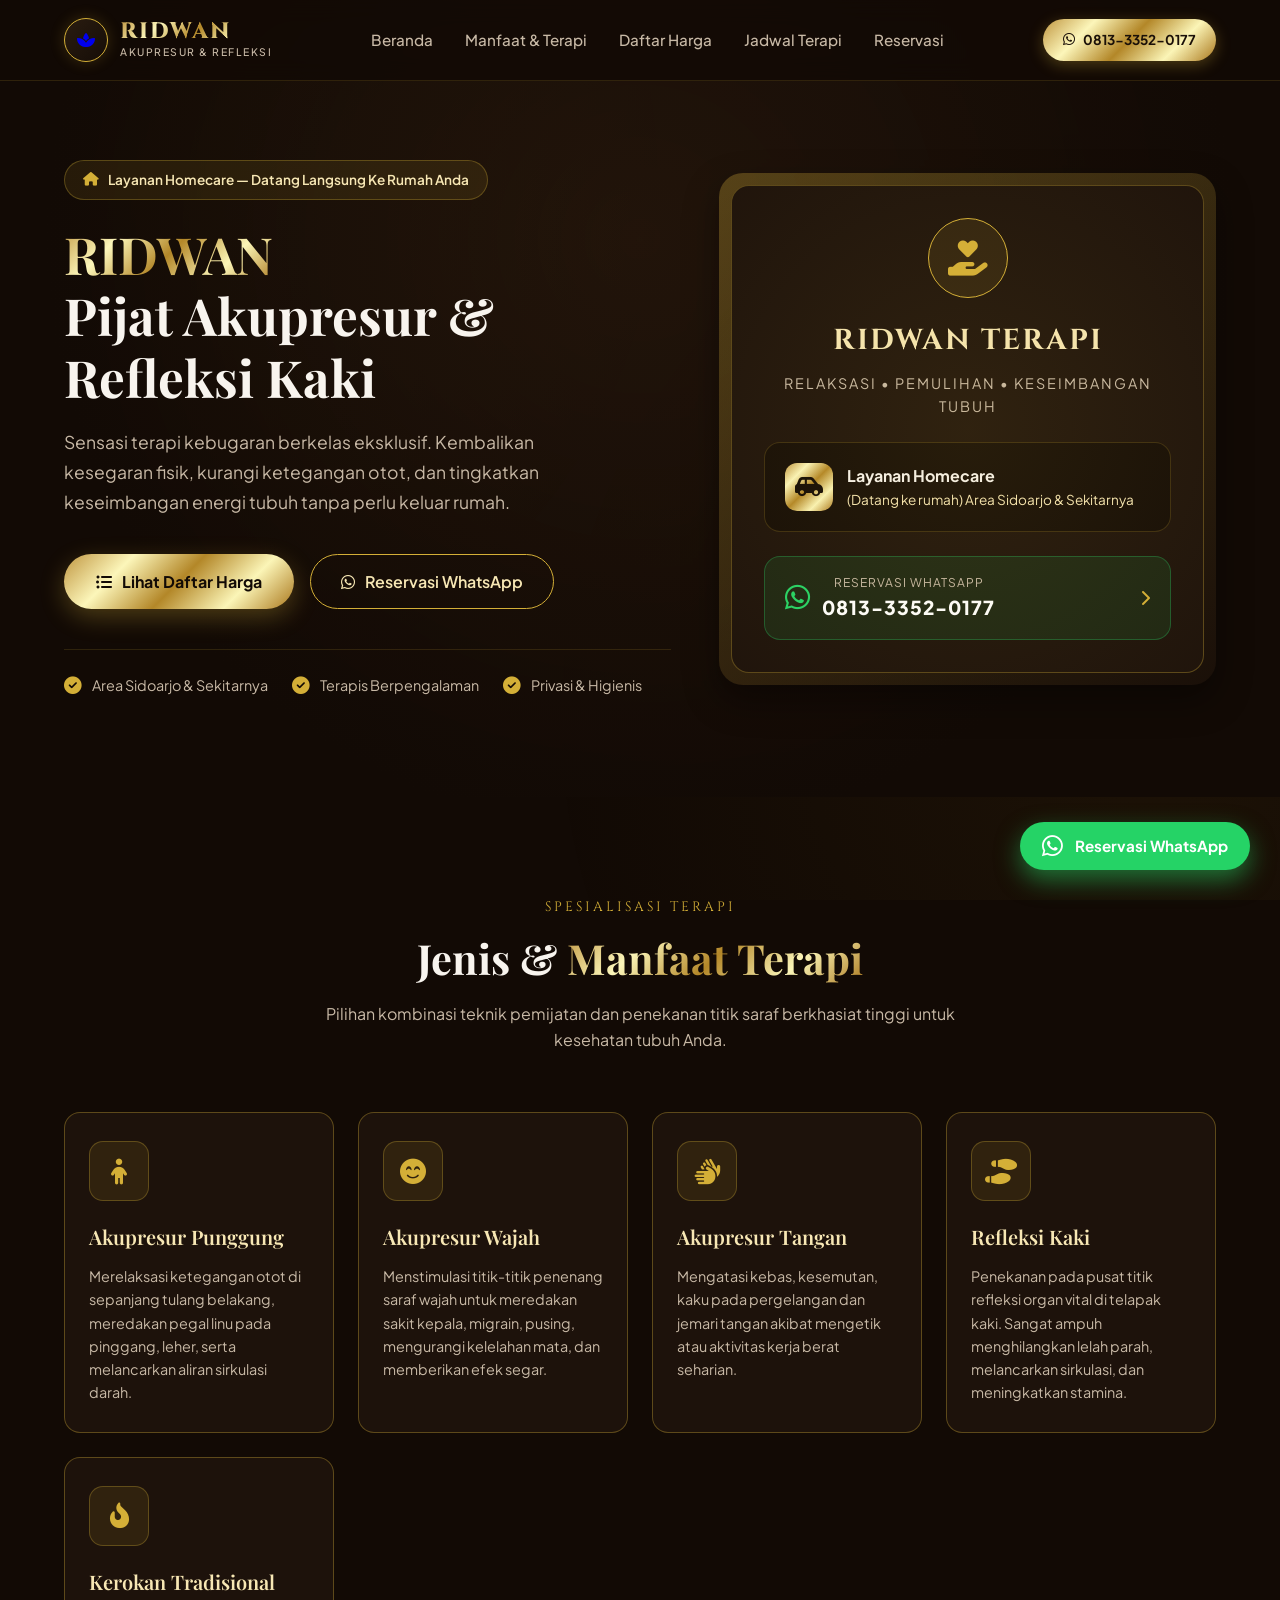
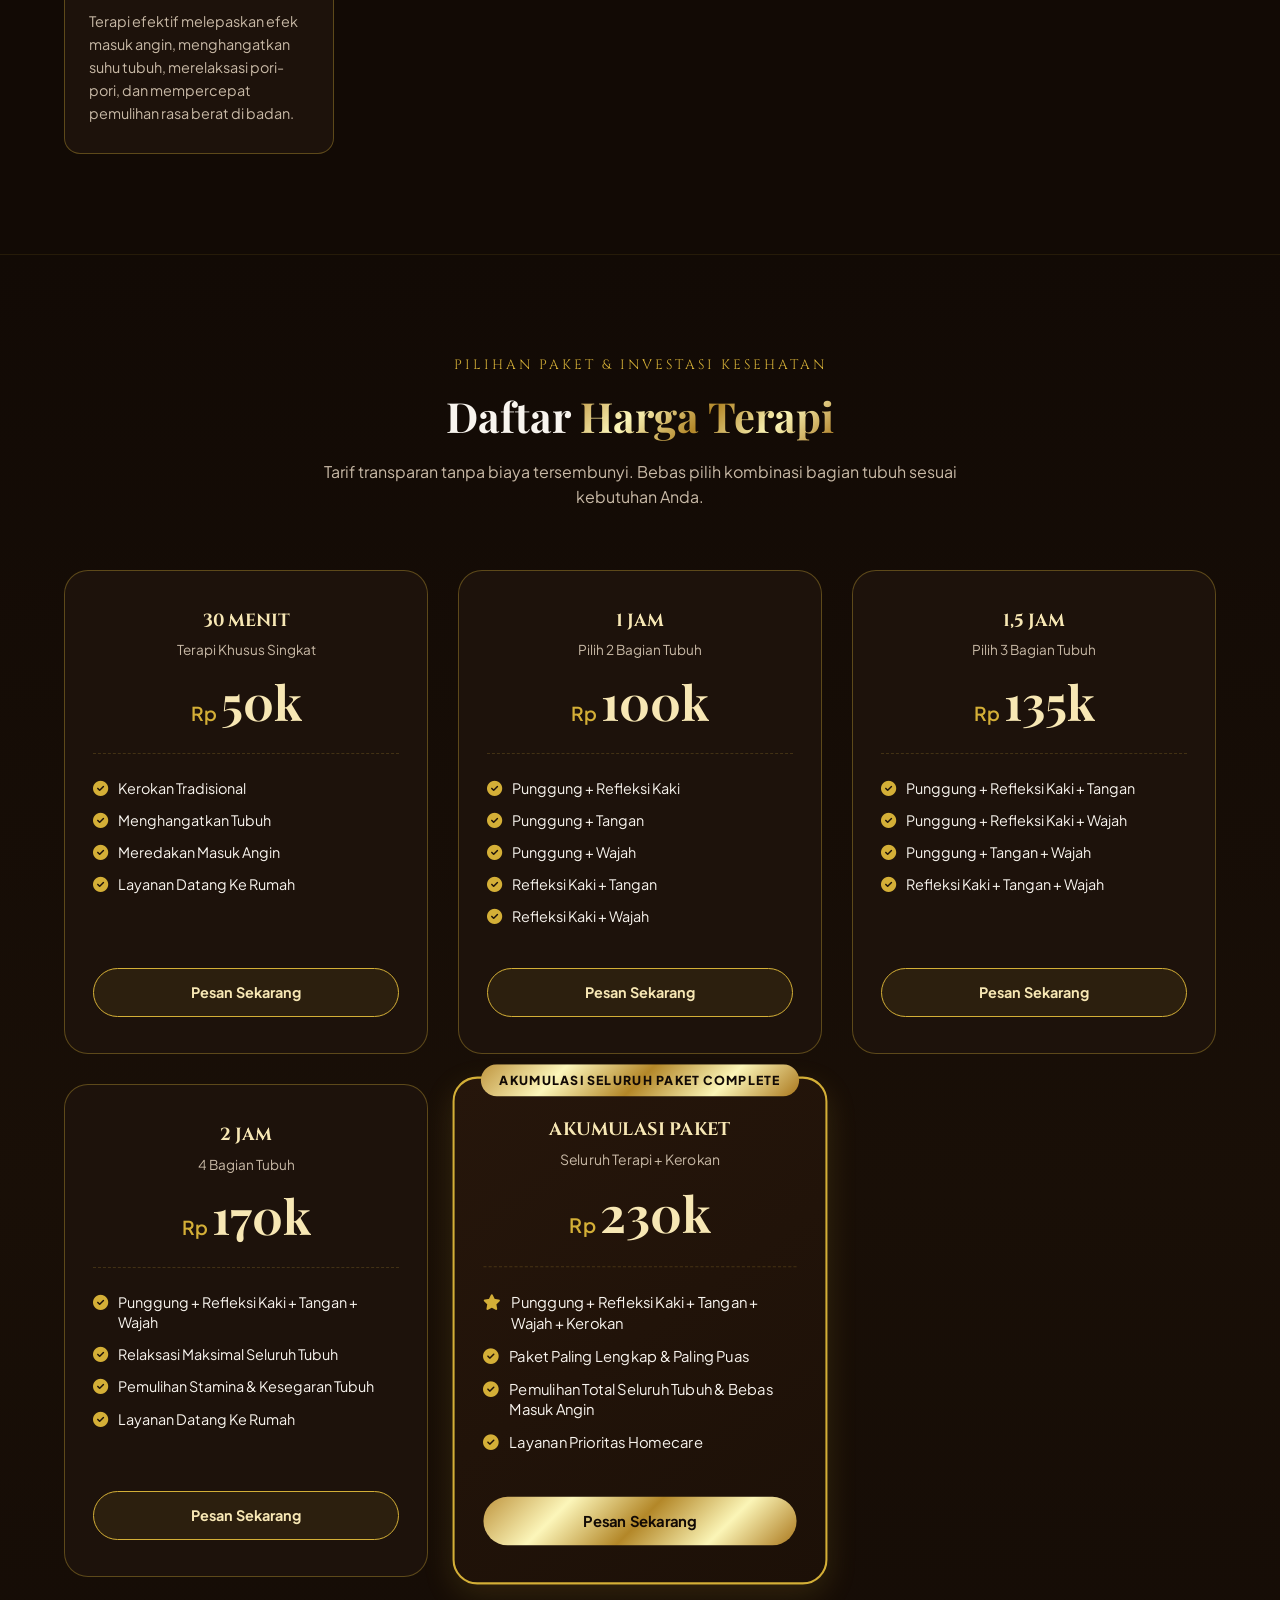
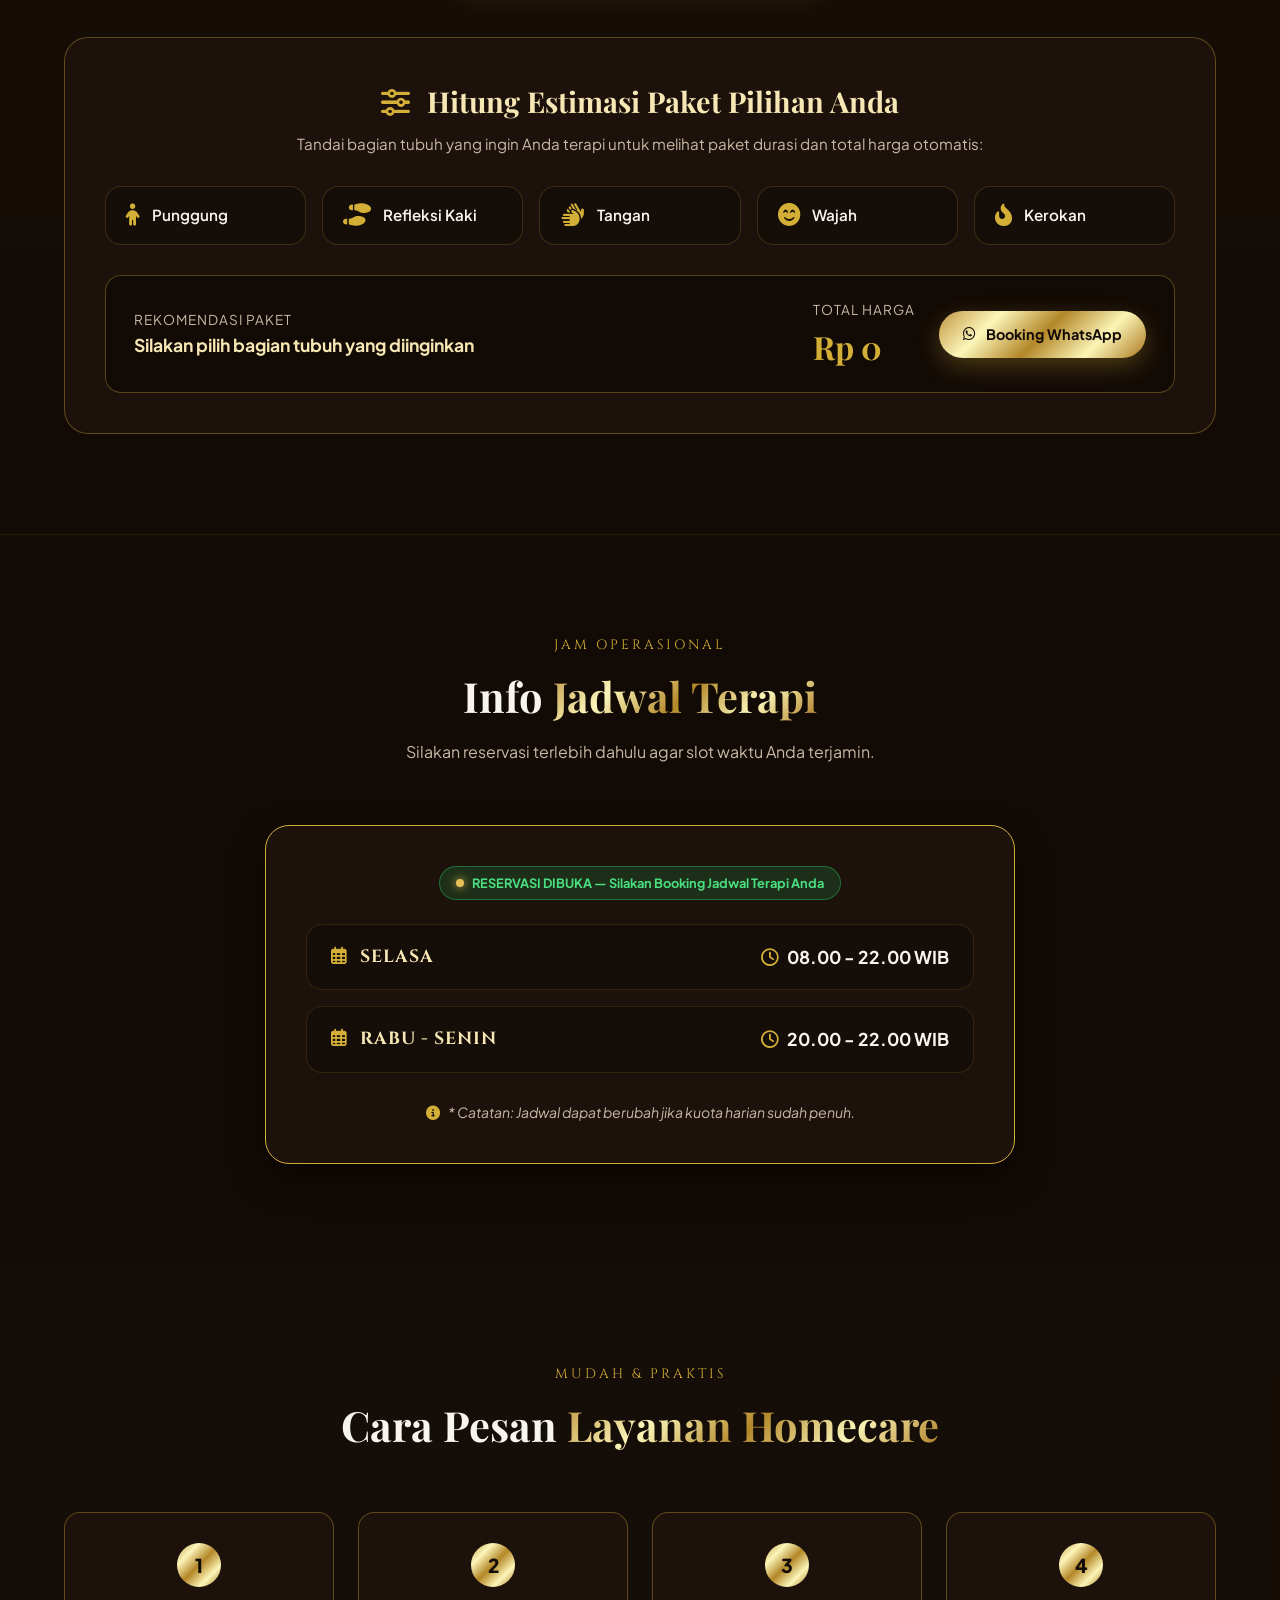
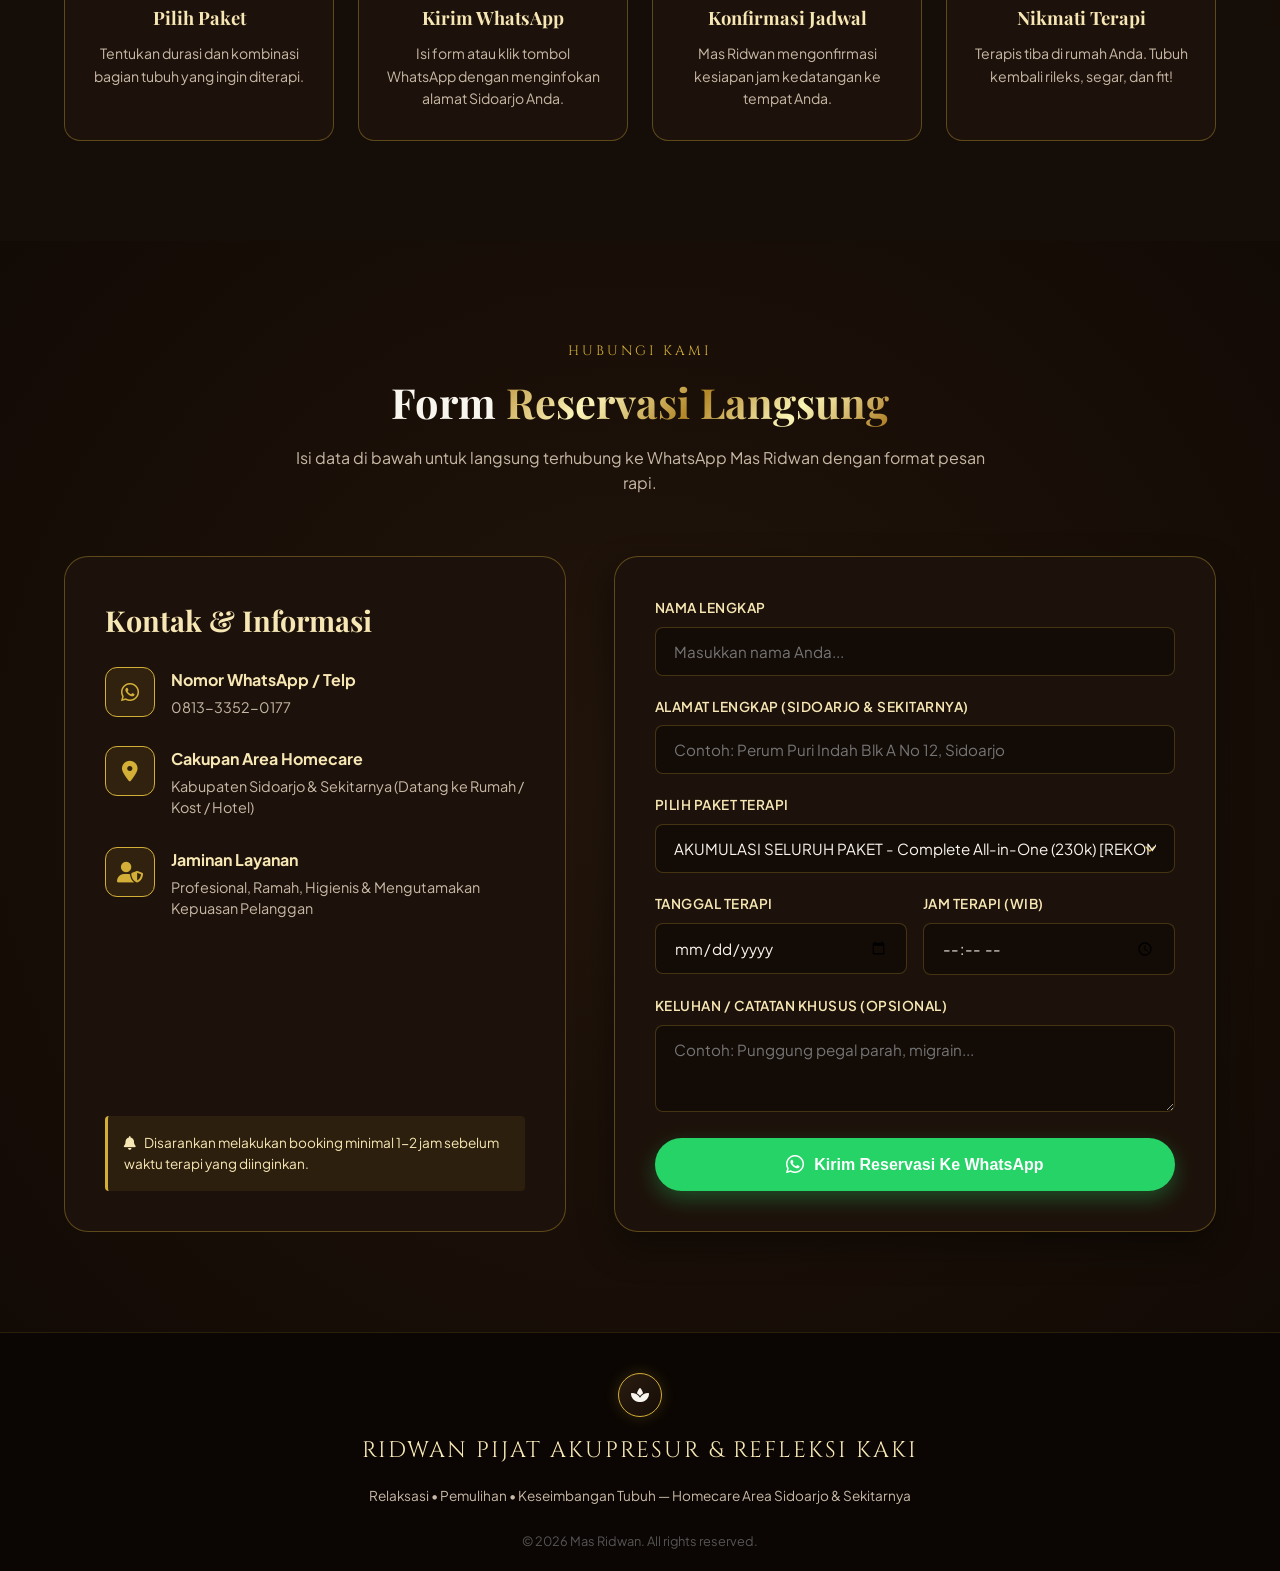
<file: index.html>
<!DOCTYPE html>
<html lang="id">
<head>
  <meta charset="UTF-8">
  <meta name="viewport" content="width=device-width, initial-scale=1.0">
  <title>RIDWAN - Pijat Akupresur & Refleksi Kaki Sidoarjo | Layanan Homecare Panggilan</title>
  <meta name="description" content="Jasa Pijat Akupresur & Refleksi Kaki profesional Mas Ridwan di Sidoarjo. Melayani Homecare panggilan ke rumah area Sidoarjo & Sekitarnya. Hubungi WA 0813-3352-0177.">
  <meta name="keywords" content="pijat akupresur sidoarjo, pijat panggilan sidoarjo, refleksi kaki sidoarjo, pijat homecare sidoarjo, pijat mas ridwan, jasa pijat sidoarjo, pijat panggilan ke rumah sidoarjo, tukang pijat sidoarjo">
  <meta name="author" content="Mas Ridwan">
  <meta name="robots" content="index, follow">
  <link rel="canonical" href="https://pijatterapi.vercel.app/">

  <!-- Open Graph / Meta Sosial Media -->
  <meta property="og:type" content="website">
  <meta property="og:url" content="https://pijatterapi.vercel.app/">
  <meta property="og:title" content="RIDWAN - Pijat Akupresur & Refleksi Kaki Sidoarjo">
  <meta property="og:description" content="Layanan Pijat Akupresur & Refleksi Kaki Homecare Panggilan Datang ke Rumah Area Sidoarjo. Reservasi WA: 0813-3352-0177">

  <!-- Schema.org JSON-LD untuk Mesin Pencari Google -->
  <script type="application/ld+json">
  {
    "@context": "https://schema.org",
    "@type": "HealthAndBeautyBusiness",
    "name": "RIDWAN - Pijat Akupresur & Refleksi Kaki",
    "image": "https://pijatterapi.vercel.app/",
    "telePhone": "+6281333520177",
    "url": "https://pijatterapi.vercel.app/",
    "priceRange": "Rp 50.000 - Rp 230.000",
    "address": {
      "@type": "PostalAddress",
      "addressLocality": "Sidoarjo",
      "addressRegion": "Jawa Timur",
      "addressCountry": "ID"
    },
    "geo": {
      "@type": "GeoCoordinates",
      "latitude": "-7.4468",
      "longitude": "112.7183"
    },
    "openingHoursSpecification": [
      {
        "@type": "OpeningHoursSpecification",
        "dayOfWeek": "Tuesday",
        "opens": "08:00",
        "closes": "22:00"
      },
      {
        "@type": "OpeningHoursSpecification",
        "dayOfWeek": ["Wednesday", "Thursday", "Friday", "Saturday", "Sunday", "Monday"],
        "opens": "20:00",
        "closes": "22:00"
      }
    ],
    "description": "Layanan Pijat Akupresur, Refleksi Kaki, dan Kerokan Tradisional Homecare panggilan datang ke rumah area Sidoarjo dan sekitarnya."
  }
  </script>

  <!-- Font Awesome Icons -->
  <link rel="stylesheet" href="https://cdnjs.cloudflare.com/ajax/libs/font-awesome/6.4.0/css/all.min.css">

  <!-- Custom Stylesheet -->
  <link rel="stylesheet" href="styles.css">
</head>
<body>

  <!-- Navigation Header -->
  <nav class="navbar">
    <div class="container nav-container">
      <a href="#home" class="brand-logo">
        <div class="brand-icon">
          <i class="fas fa-spa"></i>
        </div>
        <div class="brand-text-wrapper">
          <span class="brand-title">RIDWAN</span>
          <span class="brand-subtitle">Akupresur & Refleksi</span>
        </div>
      </a>

      <ul class="nav-links" id="navLinks">
        <li><a href="#home">Beranda</a></li>
        <li><a href="#manfaat">Manfaat & Terapi</a></li>
        <li><a href="#harga">Daftar Harga</a></li>
        <li><a href="#jadwal">Jadwal Terapi</a></li>
        <li><a href="#reservasi">Reservasi</a></li>
      </ul>

      <a href="https://wa.me/6281333520177?text=Halo%20Mas%20Ridwan,%20saya%20ingin%20reservasi%20layanan%20terapi%20homecare" target="_blank" class="btn-nav-wa">
        <i class="fab fa-whatsapp"></i>
        <span>0813-3352-0177</span>
      </a>

      <button class="mobile-menu-btn" id="mobileMenuBtn" aria-label="Toggle Navigation Menu">
        <i class="fas fa-bars"></i>
      </button>
    </div>
  </nav>

  <!-- Hero Section -->
  <section class="hero" id="home">
    <div class="container">
      <div class="hero-grid">
        <div class="hero-content">
          <div class="hero-badge">
            <i class="fas fa-home"></i>
            <span>Layanan Homecare — Datang Langsung Ke Rumah Anda</span>
          </div>

          <h1 class="hero-title">
            <span class="gold-text">RIDWAN</span><br>
            Pijat Akupresur & Refleksi Kaki
          </h1>

          <p class="hero-description">
            Sensasi terapi kebugaran berkelas eksklusif. Kembalikan kesegaran fisik, kurangi ketegangan otot, dan tingkatkan keseimbangan energi tubuh tanpa perlu keluar rumah.
          </p>

          <div class="hero-cta-group">
            <a href="#harga" class="btn-primary">
              <i class="fas fa-list-ul"></i>
              <span>Lihat Daftar Harga</span>
            </a>
            <a href="https://wa.me/6281333520177?text=Halo%20Mas%20Ridwan,%20saya%20ingin%20tanya%20jadwal%20dan%20reservasi%20terapi" target="_blank" class="btn-secondary">
              <i class="fab fa-whatsapp"></i>
              <span>Reservasi WhatsApp</span>
            </a>
          </div>

          <div class="hero-features">
            <div class="feature-mini">
              <i class="fas fa-check-circle"></i>
              <span>Area Sidoarjo & Sekitarnya</span>
            </div>
            <div class="feature-mini">
              <i class="fas fa-check-circle"></i>
              <span>Terapis Berpengalaman</span>
            </div>
            <div class="feature-mini">
              <i class="fas fa-check-circle"></i>
              <span>Privasi & Higienis</span>
            </div>
          </div>
        </div>

        <div class="hero-card-visual">
          <div class="hero-card-inner">
            <div class="hero-ornament">
              <i class="fas fa-hand-holding-heart"></i>
            </div>
            <h2 class="hero-card-title">RIDWAN TERAPI</h2>
            <p class="hero-card-sub">Relaksasi • Pemulihan • Keseimbangan Tubuh</p>

            <div class="hero-highlight-box">
              <div class="homecare-badge">
                <div class="homecare-icon">
                  <i class="fas fa-car-side"></i>
                </div>
                <div class="homecare-text">
                  <h4>Layanan Homecare</h4>
                  <p>(Datang ke rumah) Area Sidoarjo & Sekitarnya</p>
                </div>
              </div>
            </div>

            <a href="https://wa.me/6281333520177" target="_blank" class="wa-direct-card">
              <div class="wa-info">
                <i class="fab fa-whatsapp"></i>
                <div class="text-left">
                  <div class="wa-number-title">Reservasi WhatsApp</div>
                  <div class="wa-number">0813-3352-0177</div>
                </div>
              </div>
              <i class="fas fa-chevron-right" style="color: var(--gold-primary);"></i>
            </a>
          </div>
        </div>
      </div>
    </div>
  </section>

  <!-- Benefits & Therapy Types Section -->
  <section class="section" id="manfaat">
    <div class="container">
      <div class="section-title-wrapper">
        <span class="section-tag">Spesialisasi Terapi</span>
        <h2 class="section-title">Jenis & <span class="gold-text">Manfaat Terapi</span></h2>
        <p class="section-subtitle">Pilihan kombinasi teknik pemijatan dan penekanan titik saraf berkhasiat tinggi untuk kesehatan tubuh Anda.</p>
      </div>

      <div class="benefits-grid">
        <!-- Benefit 1 -->
        <div class="benefit-card">
          <div class="benefit-icon-box">
            <i class="fas fa-child"></i>
          </div>
          <h3 class="benefit-title">Akupresur Punggung</h3>
          <p class="benefit-desc">
            Merelaksasi ketegangan otot di sepanjang tulang belakang, meredakan pegal linu pada pinggang, leher, serta melancarkan aliran sirkulasi darah.
          </p>
        </div>

        <!-- Benefit 2 -->
        <div class="benefit-card">
          <div class="benefit-icon-box">
            <i class="fas fa-smile-beam"></i>
          </div>
          <h3 class="benefit-title">Akupresur Wajah</h3>
          <p class="benefit-desc">
            Menstimulasi titik-titik penenang saraf wajah untuk meredakan sakit kepala, migrain, pusing, mengurangi kelelahan mata, dan memberikan efek segar.
          </p>
        </div>

        <!-- Benefit 3 -->
        <div class="benefit-card">
          <div class="benefit-icon-box">
            <i class="fas fa-hands"></i>
          </div>
          <h3 class="benefit-title">Akupresur Tangan</h3>
          <p class="benefit-desc">
            Mengatasi kebas, kesemutan, kaku pada pergelangan dan jemari tangan akibat mengetik atau aktivitas kerja berat seharian.
          </p>
        </div>

        <!-- Benefit 4 -->
        <div class="benefit-card">
          <div class="benefit-icon-box">
            <i class="fas fa-shoe-prints"></i>
          </div>
          <h3 class="benefit-title">Refleksi Kaki</h3>
          <p class="benefit-desc">
            Penekanan pada pusat titik refleksi organ vital di telapak kaki. Sangat ampuh menghilangkan lelah parah, melancarkan sirkulasi, dan meningkatkan stamina.
          </p>
        </div>

        <!-- Benefit 5 -->
        <div class="benefit-card">
          <div class="benefit-icon-box">
            <i class="fas fa-fire-alt"></i>
          </div>
          <h3 class="benefit-title">Kerokan Tradisional</h3>
          <p class="benefit-desc">
            Terapi efektif melepaskan efek masuk angin, menghangatkan suhu tubuh, merelaksasi pori-pori, dan mempercepat pemulihan rasa berat di badan.
          </p>
        </div>
      </div>
    </div>
  </section>

  <!-- Pricing Section -->
  <section class="section pricing-section" id="harga">
    <div class="container">
      <div class="section-title-wrapper">
        <span class="section-tag">Pilihan Paket & Investasi Kesehatan</span>
        <h2 class="section-title">Daftar <span class="gold-text">Harga Terapi</span></h2>
        <p class="section-subtitle">Tarif transparan tanpa biaya tersembunyi. Bebas pilih kombinasi bagian tubuh sesuai kebutuhan Anda.</p>
      </div>

      <div class="pricing-grid">
        <!-- Package 1: 30 Mins -->
        <div class="price-card">
          <div class="price-header">
            <div class="duration-tag">30 MENIT</div>
            <div class="body-parts-tag">Terapi Khusus Singkat</div>
            <div class="price-amount">
              <span class="currency">Rp</span>
              <span class="amount">50k</span>
            </div>
          </div>
          <ul class="price-list">
            <li><i class="fas fa-check-circle"></i> Kerokan Tradisional</li>
            <li><i class="fas fa-check-circle"></i> Menghangatkan Tubuh</li>
            <li><i class="fas fa-check-circle"></i> Meredakan Masuk Angin</li>
            <li><i class="fas fa-check-circle"></i> Layanan Datang Ke Rumah</li>
          </ul>
          <a href="https://wa.me/6281333520177?text=Halo%20Mas%20Ridwan,%20saya%20ingin%20booking%20Paket%2030%20Menit%20(Kerokan)%2050k" target="_blank" class="btn-book-card">
            Pesan Sekarang
          </a>
        </div>

        <!-- Package 2: 1 Hour -->
        <div class="price-card">
          <div class="price-header">
            <div class="duration-tag">1 JAM</div>
            <div class="body-parts-tag">Pilih 2 Bagian Tubuh</div>
            <div class="price-amount">
              <span class="currency">Rp</span>
              <span class="amount">100k</span>
            </div>
          </div>
          <ul class="price-list">
            <li><i class="fas fa-check-circle"></i> Punggung + Refleksi Kaki</li>
            <li><i class="fas fa-check-circle"></i> Punggung + Tangan</li>
            <li><i class="fas fa-check-circle"></i> Punggung + Wajah</li>
            <li><i class="fas fa-check-circle"></i> Refleksi Kaki + Tangan</li>
            <li><i class="fas fa-check-circle"></i> Refleksi Kaki + Wajah</li>
          </ul>
          <a href="https://wa.me/6281333520177?text=Halo%20Mas%20Ridwan,%20saya%20ingin%20booking%20Paket%201%20Jam%20(2%20Bagian%20Tubuh)%20100k" target="_blank" class="btn-book-card">
            Pesan Sekarang
          </a>
        </div>

        <!-- Package 3: 1.5 Hour -->
        <div class="price-card">
          <div class="price-header">
            <div class="duration-tag">1,5 JAM</div>
            <div class="body-parts-tag">Pilih 3 Bagian Tubuh</div>
            <div class="price-amount">
              <span class="currency">Rp</span>
              <span class="amount">135k</span>
            </div>
          </div>
          <ul class="price-list">
            <li><i class="fas fa-check-circle"></i> Punggung + Refleksi Kaki + Tangan</li>
            <li><i class="fas fa-check-circle"></i> Punggung + Refleksi Kaki + Wajah</li>
            <li><i class="fas fa-check-circle"></i> Punggung + Tangan + Wajah</li>
            <li><i class="fas fa-check-circle"></i> Refleksi Kaki + Tangan + Wajah</li>
          </ul>
          <a href="https://wa.me/6281333520177?text=Halo%20Mas%20Ridwan,%20saya%20ingin%20booking%20Paket%201.5%20Jam%20(3%20Bagian%20Tubuh)%20135k" target="_blank" class="btn-book-card">
            Pesan Sekarang
          </a>
        </div>

        <!-- Package 4: 2 Hour -->
        <div class="price-card">
          <div class="price-header">
            <div class="duration-tag">2 JAM</div>
            <div class="body-parts-tag">4 Bagian Tubuh</div>
            <div class="price-amount">
              <span class="currency">Rp</span>
              <span class="amount">170k</span>
            </div>
          </div>
          <ul class="price-list">
            <li><i class="fas fa-check-circle"></i> Punggung + Refleksi Kaki + Tangan + Wajah</li>
            <li><i class="fas fa-check-circle"></i> Relaksasi Maksimal Seluruh Tubuh</li>
            <li><i class="fas fa-check-circle"></i> Pemulihan Stamina & Kesegaran Tubuh</li>
            <li><i class="fas fa-check-circle"></i> Layanan Datang Ke Rumah</li>
          </ul>
          <a href="https://wa.me/6281333520177?text=Halo%20Mas%20Ridwan,%20saya%20ingin%20booking%20Paket%202%20Jam%20(170k)" target="_blank" class="btn-book-card">
            Pesan Sekarang
          </a>
        </div>

        <!-- Package 5: Akumulasi Seluruh Paket (230k) -->
        <div class="price-card featured">
          <div class="badge-featured">Akumulasi Seluruh Paket Complete</div>
          <div class="price-header">
            <div class="duration-tag">AKUMULASI PAKET</div>
            <div class="body-parts-tag">Seluruh Terapi + Kerokan</div>
            <div class="price-amount">
              <span class="currency">Rp</span>
              <span class="amount">230k</span>
            </div>
          </div>
          <ul class="price-list">
            <li><i class="fas fa-star" style="color:var(--gold-primary);"></i> Punggung + Refleksi Kaki + Tangan + Wajah + Kerokan</li>
            <li><i class="fas fa-check-circle"></i> Paket Paling Lengkap & Paling Puas</li>
            <li><i class="fas fa-check-circle"></i> Pemulihan Total Seluruh Tubuh & Bebas Masuk Angin</li>
            <li><i class="fas fa-check-circle"></i> Layanan Prioritas Homecare</li>
          </ul>
          <a href="https://wa.me/6281333520177?text=Halo%20Mas%20Ridwan,%20saya%20ingin%20booking%20AKUMULASI%20SELURUH%20PAKET%20(230k)" target="_blank" class="btn-book-card">
            Pesan Sekarang
          </a>
        </div>
      </div>

      <!-- Interactive Estimator -->
      <div class="estimator-wrapper">
        <div class="estimator-header">
          <h3><i class="fas fa-sliders-h" style="color: var(--gold-primary); margin-right: 10px;"></i> Hitung Estimasi Paket Pilihan Anda</h3>
          <p>Tandai bagian tubuh yang ingin Anda terapi untuk melihat paket durasi dan total harga otomatis:</p>
        </div>

        <div class="estimator-options">
          <input type="checkbox" id="partPunggung" value="Punggung" class="body-part-checkbox">
          <label for="partPunggung" class="body-part-label">
            <i class="fas fa-child"></i>
            <span>Punggung</span>
          </label>

          <input type="checkbox" id="partKaki" value="Refleksi Kaki" class="body-part-checkbox">
          <label for="partKaki" class="body-part-label">
            <i class="fas fa-shoe-prints"></i>
            <span>Refleksi Kaki</span>
          </label>

          <input type="checkbox" id="partTangan" value="Tangan" class="body-part-checkbox">
          <label for="partTangan" class="body-part-label">
            <i class="fas fa-hands"></i>
            <span>Tangan</span>
          </label>

          <input type="checkbox" id="partWajah" value="Wajah" class="body-part-checkbox">
          <label for="partWajah" class="body-part-label">
            <i class="fas fa-smile-beam"></i>
            <span>Wajah</span>
          </label>

          <input type="checkbox" id="partKerokan" value="Kerokan" class="body-part-checkbox">
          <label for="partKerokan" class="body-part-label">
            <i class="fas fa-fire-alt"></i>
            <span>Kerokan</span>
          </label>
        </div>

        <div class="estimator-result-bar">
          <div class="result-info">
            <span class="result-label">Rekomendasi Paket</span>
            <span class="result-package" id="resultPkg">Silakan pilih bagian tubuh</span>
          </div>

          <div style="display: flex; align-items: center; gap: 24px;">
            <div>
              <span class="result-label">Total Harga</span>
              <div class="result-price" id="resultPrice">Rp 0</div>
            </div>
            <a href="https://wa.me/6281333520177" target="_blank" id="btnBookCustom" class="btn-primary" style="padding: 12px 24px; font-size: 0.9rem;">
              <i class="fab fa-whatsapp"></i>
              <span>Booking WhatsApp</span>
            </a>
          </div>
        </div>
      </div>
    </div>
  </section>

  <!-- Schedule Section -->
  <section class="section" id="jadwal">
    <div class="container">
      <div class="section-title-wrapper">
        <span class="section-tag">Jam Operasional</span>
        <h2 class="section-title">Info <span class="gold-text">Jadwal Terapi</span></h2>
        <p class="section-subtitle">Silakan reservasi terlebih dahulu agar slot waktu Anda terjamin.</p>
      </div>

      <div class="schedule-card">
        <div style="text-align: center;">
          <div class="schedule-badge-status" id="liveStatus">
            <span class="status-dot"></span> RESERVASI DIBUKA
          </div>
        </div>

        <div class="schedule-rows">
          <div class="schedule-item">
            <div class="day-badge">
              <i class="far fa-calendar-alt" style="color:var(--gold-primary); margin-right: 8px;"></i>
              SELASA
            </div>
            <div class="time-badge">
              <i class="far fa-clock"></i>
              08.00 - 22.00 WIB
            </div>
          </div>

          <div class="schedule-item">
            <div class="day-badge">
              <i class="far fa-calendar-alt" style="color:var(--gold-primary); margin-right: 8px;"></i>
              RABU - SENIN
            </div>
            <div class="time-badge">
              <i class="far fa-clock"></i>
              20.00 - 22.00 WIB
            </div>
          </div>
        </div>

        <p class="schedule-note">
          <i class="fas fa-info-circle" style="color:var(--gold-primary); margin-right: 6px;"></i>
          * Catatan: Jadwal dapat berubah jika kuota harian sudah penuh.
        </p>
      </div>
    </div>
  </section>

  <!-- Homecare Process -->
  <section class="section" style="background: rgba(29, 18, 11, 0.4);">
    <div class="container">
      <div class="section-title-wrapper">
        <span class="section-tag">Mudah & Praktis</span>
        <h2 class="section-title">Cara Pesan <span class="gold-text">Layanan Homecare</span></h2>
      </div>

      <div class="process-grid">
        <div class="process-step">
          <div class="step-number">1</div>
          <h3 class="step-title">Pilih Paket</h3>
          <p class="step-desc">Tentukan durasi dan kombinasi bagian tubuh yang ingin diterapi.</p>
        </div>

        <div class="process-step">
          <div class="step-number">2</div>
          <h3 class="step-title">Kirim WhatsApp</h3>
          <p class="step-desc">Isi form atau klik tombol WhatsApp dengan menginfokan alamat Sidoarjo Anda.</p>
        </div>

        <div class="process-step">
          <div class="step-number">3</div>
          <h3 class="step-title">Konfirmasi Jadwal</h3>
          <p class="step-desc">Mas Ridwan mengonfirmasi kesiapan jam kedatangan ke tempat Anda.</p>
        </div>

        <div class="process-step">
          <div class="step-number">4</div>
          <h3 class="step-title">Nikmati Terapi</h3>
          <p class="step-desc">Terapis tiba di rumah Anda. Tubuh kembali rileks, segar, dan fit!</p>
        </div>
      </div>
    </div>
  </section>

  <!-- Reservation Form & Contact Section -->
  <section class="section contact-section" id="reservasi">
    <div class="container">
      <div class="section-title-wrapper">
        <span class="section-tag">Hubungi Kami</span>
        <h2 class="section-title">Form <span class="gold-text">Reservasi Langsung</span></h2>
        <p class="section-subtitle">Isi data di bawah untuk langsung terhubung ke WhatsApp Mas Ridwan dengan format pesan rapi.</p>
      </div>

      <div class="contact-grid">
        <div class="contact-info-box">
          <div>
            <h3 style="font-family: var(--font-serif); font-size: 1.8rem; color: var(--gold-light); margin-bottom: 24px;">Kontak & Informasi</h3>

            <div class="contact-item">
              <div class="contact-icon">
                <i class="fab fa-whatsapp"></i>
              </div>
              <div class="contact-detail">
                <h4>Nomor WhatsApp / Telp</h4>
                <p>0813-3352-0177</p>
              </div>
            </div>

            <div class="contact-item">
              <div class="contact-icon">
                <i class="fas fa-map-marker-alt"></i>
              </div>
              <div class="contact-detail">
                <h4>Cakupan Area Homecare</h4>
                <p>Kabupaten Sidoarjo & Sekitarnya (Datang ke Rumah / Kost / Hotel)</p>
              </div>
            </div>

            <div class="contact-item">
              <div class="contact-icon">
                <i class="fas fa-user-shield"></i>
              </div>
              <div class="contact-detail">
                <h4>Jaminan Layanan</h4>
                <p>Profesional, Ramah, Higienis & Mengutamakan Kepuasan Pelanggan</p>
              </div>
            </div>
          </div>

          <div style="background: rgba(212, 175, 55, 0.08); border-left: 3px solid var(--gold-primary); padding: 16px; border-radius: 4px;">
            <p style="font-size: 0.85rem; color: var(--gold-light);">
              <i class="fas fa-bell" style="margin-right: 6px;"></i> Disarankan melakukan booking minimal 1-2 jam sebelum waktu terapi yang diinginkan.
            </p>
          </div>
        </div>

        <div class="form-box">
          <form id="reservationForm">
            <div class="form-group">
              <label for="formName" class="form-label">Nama Lengkap</label>
              <input type="text" id="formName" class="form-control" placeholder="Masukkan nama Anda..." required>
            </div>

            <div class="form-group">
              <label for="formAddress" class="form-label">Alamat Lengkap (Sidoarjo & Sekitarnya)</label>
              <input type="text" id="formAddress" class="form-control" placeholder="Contoh: Perum Puri Indah Blk A No 12, Sidoarjo" required>
            </div>

            <div class="form-group">
              <label for="formService" class="form-label">Pilih Paket Terapi</label>
              <select id="formService" class="form-control" required>
                <option value="30 MENIT - Kerokan (50k)">30 MENIT - Kerokan (50k)</option>
                <option value="1 JAM - 2 Bagian Tubuh (100k)">1 JAM - 2 Bagian Tubuh (100k)</option>
                <option value="1.5 JAM - 3 Bagian Tubuh (135k)">1,5 JAM - 3 Bagian Tubuh (135k)</option>
                <option value="2 JAM - 4 Bagian Tubuh (170k)">2 JAM - 4 Bagian Tubuh (170k)</option>
                <option value="AKUMULASI SELURUH PAKET - Seluruh Terapi + Kerokan (230k)" selected>AKUMULASI SELURUH PAKET - Complete All-in-One (230k) [REKOMENDASI VIP]</option>
              </select>
            </div>

            <div style="display: grid; grid-template-columns: 1fr 1fr; gap: 16px;">
              <div class="form-group">
                <label for="formDate" class="form-label">Tanggal Terapi</label>
                <input type="date" id="formDate" class="form-control" required>
              </div>
              <div class="form-group">
                <label for="formTime" class="form-label">Jam Terapi (WIB)</label>
                <input type="time" id="formTime" class="form-control" required>
              </div>
            </div>

            <div class="form-group">
              <label for="formNotes" class="form-label">Keluhan / Catatan Khusus (Opsional)</label>
              <textarea id="formNotes" class="form-control" rows="3" placeholder="Contoh: Punggung pegal parah, migrain..."></textarea>
            </div>

            <button type="submit" class="btn-submit-wa">
              <i class="fab fa-whatsapp" style="font-size: 1.3rem;"></i>
              <span>Kirim Reservasi Ke WhatsApp</span>
            </button>
          </form>
        </div>
      </div>
    </div>
  </section>

  <!-- Floating WhatsApp CTA -->
  <a href="https://wa.me/6281333520177?text=Halo%20Mas%20Ridwan,%20saya%20ingin%20tanya%20layanan%20pijat%20akupresur" target="_blank" class="floating-wa" title="Reservasi WhatsApp">
    <i class="fab fa-whatsapp"></i>
    <span>Reservasi WhatsApp</span>
  </a>

  <!-- Footer -->
  <footer>
    <div class="container">
      <div class="footer-content">
        <div class="brand-icon">
          <i class="fas fa-spa"></i>
        </div>
        <div class="footer-logo">RIDWAN PIJAT AKUPRESUR & REFLEKSI KAKI</div>
        <p class="footer-copy">Relaksasi • Pemulihan • Keseimbangan Tubuh — Homecare Area Sidoarjo & Sekitarnya</p>
      </div>
      <p style="font-size: 0.8rem; color: #555;">&copy; <script>document.write(new Date().getFullYear())</script> Mas Ridwan. All rights reserved.</p>
    </div>
  </footer>

  <!-- Script -->
  <script src="script.js"></script>
</body>
</html>
</file>
<file: styles.css>
/* -------------------------------------------------------------------
   RIDWAN PIJAT AKUPRESUR & REFLEKSI KAKI
   Luxury & Elegant Theme CSS
   Primary Palette: Deep Espresso Brown, Metallic Gold & Cream Champagne
------------------------------------------------------------------- */

@import url('https://fonts.googleapis.com/css2?family=Cinzel:wght@500;600;700;800&family=Playfair+Display:ital,wght@0,400;0,600;0,700;1,400&family=Plus+Jakarta+Sans:wght@300;400;500;600;700&display=swap');

:root {
  /* Color Palette */
  --bg-dark: #120A05;
  --bg-dark-card: #1D120B;
  --bg-dark-overlay: rgba(18, 10, 5, 0.92);
  --bg-cream: #FBF7F0;
  --bg-cream-card: #F4ECE1;
  --bg-card-gold-tint: #281B10;

  --gold-primary: #D4AF37;
  --gold-light: #F7E7B4;
  --gold-dark: #9A7724;
  --gold-gradient: linear-gradient(135deg, #BF953F 0%, #FCF6BA 25%, #B38728 50%, #FBF5B7 75%, #AA771C 100%);
  --gold-gradient-soft: linear-gradient(135deg, #DFB76C 0%, #F7E8A4 50%, #C59B27 100%);
  --gold-border: rgba(212, 175, 55, 0.35);

  --text-light: #F8F4EE;
  --text-muted: #C8B9A6;
  --text-dark: #23160D;
  --text-dark-muted: #6B5B4E;

  --wa-color: #25D366;
  --wa-hover: #1EBE5B;

  /* Typography */
  --font-serif: 'Playfair Display', Georgia, serif;
  --font-display: 'Cinzel', serif;
  --font-sans: 'Plus Jakarta Sans', system-ui, -apple-system, sans-serif;

  /* Shadows & Effects */
  --shadow-gold: 0 10px 30px rgba(212, 175, 55, 0.15);
  --shadow-card: 0 15px 35px rgba(0, 0, 0, 0.4);
  --glass-bg: rgba(29, 18, 11, 0.75);
  --glass-border: 1px solid rgba(212, 175, 55, 0.25);
  --radius-sm: 8px;
  --radius-md: 16px;
  --radius-lg: 24px;
  --transition: all 0.3s cubic-bezier(0.4, 0, 0.2, 1);
}

/* Reset & Base */
*, *::before, *::after {
  box-sizing: border-box;
  margin: 0;
  padding: 0;
}

html {
  scroll-behavior: smooth;
  font-size: 16px;
}

body {
  font-family: var(--font-sans);
  background-color: var(--bg-dark);
  color: var(--text-light);
  line-height: 1.6;
  overflow-x: hidden;
  position: relative;
}

/* Background Texture & Ornaments */
body::before {
  content: '';
  position: fixed;
  top: 0;
  left: 0;
  width: 100%;
  height: 100%;
  background:
    radial-gradient(circle at 10% 20%, rgba(212, 175, 55, 0.08) 0%, transparent 40%),
    radial-gradient(circle at 90% 80%, rgba(197, 155, 39, 0.06) 0%, transparent 45%);
  pointer-events: none;
  z-index: -1;
}

/* Typography Utilities */
.gold-text {
  background: var(--gold-gradient);
  -webkit-background-clip: text;
  -webkit-text-fill-color: transparent;
  display: inline-block;
}

.gold-border-bottom {
  position: relative;
  display: inline-block;
  padding-bottom: 8px;
}

.gold-border-bottom::after {
  content: '';
  position: absolute;
  bottom: 0;
  left: 50%;
  transform: translateX(-50%);
  width: 60px;
  height: 2px;
  background: var(--gold-gradient);
  border-radius: 2px;
}

/* Container */
.container {
  width: 100%;
  max-width: 1200px;
  margin: 0 auto;
  padding: 0 24px;
}

/* Navigation Header */
.navbar {
  position: fixed;
  top: 0;
  left: 0;
  width: 100%;
  z-index: 1000;
  background: rgba(18, 10, 5, 0.85);
  backdrop-filter: blur(12px);
  -webkit-backdrop-filter: blur(12px);
  border-bottom: 1px solid rgba(212, 175, 55, 0.15);
  transition: var(--transition);
}

.navbar.scrolled {
  background: rgba(18, 10, 5, 0.98);
  box-shadow: 0 4px 20px rgba(0, 0, 0, 0.5);
  border-bottom-color: rgba(212, 175, 55, 0.3);
}

.nav-container {
  display: flex;
  justify-content: space-between;
  align-items: center;
  height: 80px;
}

.brand-logo {
  display: flex;
  align-items: center;
  gap: 12px;
  text-decoration: none;
}

.brand-icon {
  width: 44px;
  height: 44px;
  background: linear-gradient(135deg, #2A1C10 0%, #150D07 100%);
  border: 1.5px solid var(--gold-primary);
  border-radius: 50%;
  display: flex;
  align-items: center;
  justify-content: center;
  box-shadow: 0 0 15px rgba(212, 175, 55, 0.2);
}

.brand-icon svg {
  width: 24px;
  height: 24px;
  fill: var(--gold-primary);
}

.brand-text-wrapper {
  display: flex;
  flex-direction: column;
}

.brand-title {
  font-family: var(--font-display);
  font-size: 1.4rem;
  font-weight: 800;
  letter-spacing: 2px;
  background: var(--gold-gradient);
  -webkit-background-clip: text;
  -webkit-text-fill-color: transparent;
  line-height: 1.1;
}

.brand-subtitle {
  font-size: 0.65rem;
  text-transform: uppercase;
  letter-spacing: 1.5px;
  color: var(--text-muted);
  font-weight: 500;
}

.nav-links {
  display: flex;
  align-items: center;
  gap: 32px;
  list-style: none;
}

.nav-links a {
  color: var(--text-muted);
  text-decoration: none;
  font-size: 0.95rem;
  font-weight: 500;
  transition: var(--transition);
  position: relative;
  padding: 6px 0;
}

.nav-links a:hover,
.nav-links a.active {
  color: var(--gold-light);
}

.nav-links a::after {
  content: '';
  position: absolute;
  bottom: 0;
  left: 0;
  width: 0%;
  height: 2px;
  background: var(--gold-gradient);
  transition: var(--transition);
}

.nav-links a:hover::after,
.nav-links a.active::after {
  width: 100%;
}

.btn-nav-wa {
  display: inline-flex;
  align-items: center;
  gap: 8px;
  background: var(--gold-gradient);
  color: #1A1008;
  padding: 10px 20px;
  border-radius: 50px;
  font-weight: 700;
  font-size: 0.85rem;
  text-decoration: none;
  box-shadow: 0 4px 15px rgba(212, 175, 55, 0.3);
  transition: var(--transition);
}

.btn-nav-wa:hover {
  transform: translateY(-2px);
  box-shadow: 0 6px 20px rgba(212, 175, 55, 0.5);
}

.mobile-menu-btn {
  display: none;
  background: transparent;
  border: none;
  color: var(--gold-primary);
  font-size: 1.6rem;
  cursor: pointer;
}

/* Hero Section */
.hero {
  padding: 160px 0 100px;
  position: relative;
  background: radial-gradient(circle at 50% 30%, rgba(45, 28, 15, 0.6) 0%, rgba(18, 10, 5, 1) 70%);
}

.hero-grid {
  display: grid;
  grid-template-columns: 1.1fr 0.9fr;
  gap: 48px;
  align-items: center;
}

.hero-badge {
  display: inline-flex;
  align-items: center;
  gap: 10px;
  background: rgba(212, 175, 55, 0.1);
  border: 1px solid rgba(212, 175, 55, 0.3);
  padding: 8px 18px;
  border-radius: 30px;
  color: var(--gold-light);
  font-size: 0.85rem;
  font-weight: 600;
  margin-bottom: 24px;
}

.hero-badge i {
  color: var(--gold-primary);
}

.hero-title {
  font-family: var(--font-serif);
  font-size: 3.2rem;
  line-height: 1.2;
  font-weight: 700;
  margin-bottom: 20px;
  color: var(--text-light);
}

.hero-description {
  font-size: 1.1rem;
  color: var(--text-muted);
  margin-bottom: 36px;
  max-width: 540px;
  line-height: 1.7;
}

.hero-cta-group {
  display: flex;
  flex-wrap: wrap;
  gap: 16px;
  margin-bottom: 40px;
}

.btn-primary {
  display: inline-flex;
  align-items: center;
  justify-content: center;
  gap: 10px;
  background: var(--gold-gradient);
  color: #120A05;
  padding: 14px 32px;
  border-radius: 50px;
  font-weight: 700;
  font-size: 1rem;
  text-decoration: none;
  border: none;
  cursor: pointer;
  box-shadow: 0 8px 25px rgba(212, 175, 55, 0.3);
  transition: var(--transition);
}

.btn-primary:hover {
  transform: translateY(-3px);
  box-shadow: 0 12px 30px rgba(212, 175, 55, 0.5);
}

.btn-secondary {
  display: inline-flex;
  align-items: center;
  justify-content: center;
  gap: 10px;
  background: transparent;
  color: var(--gold-light);
  padding: 14px 30px;
  border-radius: 50px;
  font-weight: 600;
  font-size: 1rem;
  text-decoration: none;
  border: 1.5px solid var(--gold-primary);
  cursor: pointer;
  transition: var(--transition);
}

.btn-secondary:hover {
  background: rgba(212, 175, 55, 0.1);
  transform: translateY(-3px);
}

.hero-features {
  display: flex;
  gap: 24px;
  padding-top: 24px;
  border-top: 1px solid rgba(212, 175, 55, 0.15);
}

.feature-mini {
  display: flex;
  align-items: center;
  gap: 10px;
  font-size: 0.9rem;
  color: var(--text-muted);
}

.feature-mini i {
  color: var(--gold-primary);
  font-size: 1.1rem;
}

.hero-card-visual {
  position: relative;
  border-radius: var(--radius-lg);
  padding: 12px;
  background: linear-gradient(145deg, rgba(212, 175, 55, 0.3) 0%, rgba(38, 24, 14, 0.4) 100%);
  box-shadow: var(--shadow-card);
}

.hero-card-inner {
  background: var(--bg-dark-card);
  border: 1px solid var(--gold-border);
  border-radius: calc(var(--radius-lg) - 6px);
  padding: 32px;
  text-align: center;
  position: relative;
  overflow: hidden;
}

.hero-card-inner::before {
  content: '';
  position: absolute;
  top: -50%;
  left: -50%;
  width: 200%;
  height: 200%;
  background: radial-gradient(circle, rgba(212, 175, 55, 0.1) 0%, transparent 60%);
  pointer-events: none;
}

.hero-ornament {
  width: 80px;
  height: 80px;
  margin: 0 auto 20px;
  background: rgba(212, 175, 55, 0.1);
  border-radius: 50%;
  display: flex;
  align-items: center;
  justify-content: center;
  border: 1px solid var(--gold-primary);
}

.hero-ornament i {
  font-size: 2.2rem;
  color: var(--gold-primary);
}

.hero-card-title {
  font-family: var(--font-display);
  font-size: 1.8rem;
  letter-spacing: 2px;
  color: var(--gold-light);
  margin-bottom: 8px;
}

.hero-card-sub {
  font-size: 0.9rem;
  color: var(--text-muted);
  text-transform: uppercase;
  letter-spacing: 2px;
  margin-bottom: 24px;
}

.hero-highlight-box {
  background: rgba(18, 10, 5, 0.7);
  border: 1px solid rgba(212, 175, 55, 0.2);
  border-radius: var(--radius-md);
  padding: 20px;
  margin-bottom: 24px;
}

.homecare-badge {
  display: flex;
  align-items: center;
  gap: 14px;
  text-align: left;
}

.homecare-icon {
  width: 48px;
  height: 48px;
  background: var(--gold-gradient);
  border-radius: 12px;
  display: flex;
  align-items: center;
  justify-content: center;
  color: #120A05;
  font-size: 1.4rem;
  flex-shrink: 0;
}

.homecare-text h4 {
  font-size: 1rem;
  color: var(--text-light);
  font-weight: 700;
}

.homecare-text p {
  font-size: 0.85rem;
  color: var(--gold-light);
}

.wa-direct-card {
  display: flex;
  align-items: center;
  justify-content: space-between;
  background: rgba(37, 211, 102, 0.1);
  border: 1px solid rgba(37, 211, 102, 0.3);
  border-radius: var(--radius-md);
  padding: 16px 20px;
  text-decoration: none;
  transition: var(--transition);
}

.wa-direct-card:hover {
  background: rgba(37, 211, 102, 0.2);
  transform: scale(1.02);
}

.wa-info {
  display: flex;
  align-items: center;
  gap: 12px;
}

.wa-info i {
  font-size: 1.8rem;
  color: var(--wa-color);
}

.wa-number-title {
  font-size: 0.75rem;
  text-transform: uppercase;
  letter-spacing: 1px;
  color: var(--text-muted);
}

.wa-number {
  font-size: 1.2rem;
  font-weight: 800;
  color: #fff;
  letter-spacing: 1px;
}

/* Section Commons */
.section {
  padding: 100px 0;
  position: relative;
}

.section-title-wrapper {
  text-align: center;
  max-width: 700px;
  margin: 0 auto 60px;
}

.section-tag {
  font-family: var(--font-display);
  font-size: 0.85rem;
  letter-spacing: 3px;
  color: var(--gold-primary);
  text-transform: uppercase;
  margin-bottom: 12px;
  display: block;
}

.section-title {
  font-family: var(--font-serif);
  font-size: 2.6rem;
  font-weight: 700;
  color: var(--text-light);
  line-height: 1.3;
  margin-bottom: 16px;
}

.section-subtitle {
  font-size: 1rem;
  color: var(--text-muted);
}

/* Therapy / Benefits Cards Section */
.benefits-grid {
  display: grid;
  grid-template-columns: repeat(auto-fit, minmax(220px, 1fr));
  gap: 24px;
}

.benefit-card {
  background: var(--bg-dark-card);
  border: 1px solid var(--gold-border);
  border-radius: var(--radius-md);
  padding: 28px 24px;
  transition: var(--transition);
  position: relative;
  overflow: hidden;
  display: flex;
  flex-direction: column;
}

.benefit-card::before {
  content: '';
  position: absolute;
  top: 0;
  left: 0;
  width: 100%;
  height: 3px;
  background: var(--gold-gradient);
  opacity: 0;
  transition: var(--transition);
}

.benefit-card:hover {
  transform: translateY(-8px);
  box-shadow: var(--shadow-gold);
  border-color: rgba(212, 175, 55, 0.6);
}

.benefit-card:hover::before {
  opacity: 1;
}

.benefit-icon-box {
  width: 60px;
  height: 60px;
  border-radius: 14px;
  background: rgba(212, 175, 55, 0.1);
  border: 1px solid rgba(212, 175, 55, 0.3);
  display: flex;
  align-items: center;
  justify-content: center;
  margin-bottom: 20px;
  color: var(--gold-primary);
  font-size: 1.6rem;
  transition: var(--transition);
}

.benefit-card:hover .benefit-icon-box {
  background: var(--gold-gradient);
  color: #120A05;
}

.benefit-title {
  font-family: var(--font-serif);
  font-size: 1.25rem;
  color: var(--gold-light);
  margin-bottom: 12px;
  font-weight: 600;
}

.benefit-desc {
  font-size: 0.9rem;
  color: var(--text-muted);
  line-height: 1.6;
}

/* Pricing Section */
.pricing-section {
  background: linear-gradient(180deg, var(--bg-dark) 0%, #190F07 50%, var(--bg-dark) 100%);
  border-top: 1px solid rgba(212, 175, 55, 0.1);
  border-bottom: 1px solid rgba(212, 175, 55, 0.1);
}

.pricing-grid {
  display: grid;
  grid-template-columns: repeat(auto-fit, minmax(270px, 1fr));
  gap: 30px;
  align-items: stretch;
}

.price-card {
  background: var(--bg-dark-card);
  border: 1px solid var(--gold-border);
  border-radius: var(--radius-lg);
  padding: 36px 28px;
  display: flex;
  flex-direction: column;
  position: relative;
  transition: var(--transition);
}

.price-card.featured {
  background: linear-gradient(145deg, #26160B 0%, #1C1007 100%);
  border: 2px solid var(--gold-primary);
  box-shadow: var(--shadow-gold);
  transform: scale(1.03);
}

.price-card:hover {
  transform: translateY(-8px);
  border-color: var(--gold-primary);
}

.price-card.featured:hover {
  transform: scale(1.03) translateY(-8px);
}

.badge-featured {
  position: absolute;
  top: -14px;
  left: 50%;
  transform: translateX(-50%);
  background: var(--gold-gradient);
  color: #120A05;
  font-size: 0.75rem;
  font-weight: 800;
  text-transform: uppercase;
  letter-spacing: 1px;
  padding: 6px 18px;
  border-radius: 20px;
  white-space: nowrap;
}

.price-header {
  text-align: center;
  padding-bottom: 24px;
  border-bottom: 1px dashed rgba(212, 175, 55, 0.2);
  margin-bottom: 24px;
}

.duration-tag {
  font-family: var(--font-display);
  font-size: 1.1rem;
  font-weight: 700;
  color: var(--gold-light);
  margin-bottom: 4px;
}

.body-parts-tag {
  font-size: 0.85rem;
  color: var(--text-muted);
  margin-bottom: 16px;
}

.price-amount {
  display: flex;
  align-items: baseline;
  justify-content: center;
  gap: 4px;
}

.currency {
  font-size: 1.2rem;
  font-weight: 600;
  color: var(--gold-primary);
}

.amount {
  font-family: var(--font-serif);
  font-size: 3rem;
  font-weight: 700;
  color: var(--gold-light);
  line-height: 1;
}

.price-list {
  list-style: none;
  margin-bottom: 30px;
  flex-grow: 1;
}

.price-list li {
  display: flex;
  align-items: flex-start;
  gap: 10px;
  font-size: 0.9rem;
  color: var(--text-light);
  margin-bottom: 12px;
  line-height: 1.4;
}

.price-list li i {
  color: var(--gold-primary);
  font-size: 0.95rem;
  margin-top: 3px;
  flex-shrink: 0;
}

.btn-book-card {
  width: 100%;
  padding: 12px;
  border-radius: 50px;
  border: 1px solid var(--gold-primary);
  background: rgba(212, 175, 55, 0.08);
  color: var(--gold-light);
  font-weight: 700;
  font-size: 0.9rem;
  cursor: pointer;
  transition: var(--transition);
  text-align: center;
  text-decoration: none;
  display: block;
}

.price-card.featured .btn-book-card {
  background: var(--gold-gradient);
  color: #120A05;
  border: none;
}

.btn-book-card:hover {
  background: var(--gold-gradient);
  color: #120A05;
  box-shadow: 0 6px 20px rgba(212, 175, 55, 0.4);
}

/* Custom Interactive Estimator / Booking Tool */
.estimator-wrapper {
  margin-top: 60px;
  background: var(--bg-dark-card);
  border: 1px solid var(--gold-border);
  border-radius: var(--radius-lg);
  padding: 40px;
  position: relative;
  overflow: hidden;
}

.estimator-header {
  text-align: center;
  margin-bottom: 30px;
}

.estimator-header h3 {
  font-family: var(--font-serif);
  font-size: 1.8rem;
  color: var(--gold-light);
  margin-bottom: 8px;
}

.estimator-header p {
  color: var(--text-muted);
  font-size: 0.95rem;
}

.estimator-options {
  display: grid;
  grid-template-columns: repeat(auto-fit, minmax(200px, 1fr));
  gap: 16px;
  margin-bottom: 30px;
}

.body-part-checkbox {
  display: none;
}

.body-part-label {
  display: flex;
  align-items: center;
  gap: 12px;
  padding: 16px 20px;
  background: rgba(18, 10, 5, 0.6);
  border: 1px solid rgba(212, 175, 55, 0.2);
  border-radius: var(--radius-md);
  cursor: pointer;
  transition: var(--transition);
  user-select: none;
}

.body-part-label i {
  font-size: 1.4rem;
  color: var(--gold-primary);
}

.body-part-label span {
  font-weight: 600;
  font-size: 0.95rem;
  color: var(--text-light);
}

.body-part-checkbox:checked + .body-part-label {
  background: rgba(212, 175, 55, 0.15);
  border-color: var(--gold-primary);
  box-shadow: 0 0 15px rgba(212, 175, 55, 0.2);
}

.body-part-checkbox:checked + .body-part-label i {
  color: var(--gold-light);
}

.estimator-result-bar {
  display: flex;
  align-items: center;
  justify-content: space-between;
  background: rgba(18, 10, 5, 0.9);
  border: 1px solid var(--gold-border);
  border-radius: var(--radius-md);
  padding: 20px 28px;
  flex-wrap: wrap;
  gap: 20px;
}

.result-info {
  display: flex;
  flex-direction: column;
}

.result-label {
  font-size: 0.85rem;
  color: var(--text-muted);
  text-transform: uppercase;
  letter-spacing: 1px;
}

.result-package {
  font-size: 1.1rem;
  font-weight: 700;
  color: var(--gold-light);
}

.result-price {
  font-family: var(--font-serif);
  font-size: 2rem;
  font-weight: 700;
  color: var(--gold-primary);
}

/* Schedule Section */
.schedule-card {
  background: var(--bg-dark-card);
  border: 1.5px solid var(--gold-primary);
  border-radius: var(--radius-lg);
  max-width: 750px;
  margin: 0 auto;
  padding: 40px;
  box-shadow: var(--shadow-card);
  position: relative;
}

.schedule-badge-status {
  display: inline-flex;
  align-items: center;
  gap: 8px;
  background: rgba(37, 211, 102, 0.15);
  border: 1px solid rgba(37, 211, 102, 0.4);
  color: #4ADE80;
  font-size: 0.8rem;
  font-weight: 700;
  padding: 6px 16px;
  border-radius: 20px;
  margin-bottom: 24px;
}

.status-dot {
  width: 8px;
  height: 8px;
  border-radius: 50%;
  background-color: #4ADE80;
  box-shadow: 0 0 10px #4ADE80;
  animation: pulse-green 2s infinite;
}

@keyframes pulse-green {
  0% { transform: scale(0.95); box-shadow: 0 0 0 0 rgba(74, 222, 128, 0.7); }
  70% { transform: scale(1); box-shadow: 0 0 0 8px rgba(74, 222, 128, 0); }
  100% { transform: scale(0.95); box-shadow: 0 0 0 0 rgba(74, 222, 128, 0); }
}

.schedule-rows {
  display: flex;
  flex-direction: column;
  gap: 16px;
  margin-bottom: 28px;
}

.schedule-item {
  display: flex;
  align-items: center;
  justify-content: space-between;
  background: rgba(18, 10, 5, 0.6);
  border: 1px solid rgba(212, 175, 55, 0.15);
  padding: 18px 24px;
  border-radius: var(--radius-md);
  transition: var(--transition);
}

.schedule-item:hover {
  border-color: var(--gold-primary);
  background: rgba(212, 175, 55, 0.05);
}

.day-badge {
  font-family: var(--font-display);
  font-weight: 700;
  color: var(--gold-light);
  font-size: 1.1rem;
  letter-spacing: 1px;
}

.time-badge {
  display: flex;
  align-items: center;
  gap: 8px;
  font-weight: 700;
  color: var(--text-light);
  font-size: 1.1rem;
}

.time-badge i {
  color: var(--gold-primary);
}

.schedule-note {
  text-align: center;
  font-size: 0.88rem;
  color: var(--text-muted);
  font-style: italic;
}

/* Homecare Process Section */
.process-grid {
  display: grid;
  grid-template-columns: repeat(auto-fit, minmax(240px, 1fr));
  gap: 24px;
}

.process-step {
  background: var(--bg-dark-card);
  border: 1px solid var(--gold-border);
  border-radius: var(--radius-md);
  padding: 30px 24px;
  text-align: center;
  position: relative;
}

.step-number {
  width: 44px;
  height: 44px;
  background: var(--gold-gradient);
  color: #120A05;
  font-weight: 800;
  font-size: 1.2rem;
  border-radius: 50%;
  display: flex;
  align-items: center;
  justify-content: center;
  margin: 0 auto 16px;
}

.step-title {
  font-family: var(--font-serif);
  font-size: 1.15rem;
  color: var(--gold-light);
  margin-bottom: 10px;
}

.step-desc {
  font-size: 0.88rem;
  color: var(--text-muted);
}

/* Reservation & Contact Form Section */
.contact-section {
  background: radial-gradient(circle at 50% 50%, #22150B 0%, var(--bg-dark) 100%);
}

.contact-grid {
  display: grid;
  grid-template-columns: 1fr 1.2fr;
  gap: 48px;
}

.contact-info-box {
  background: var(--bg-dark-card);
  border: 1px solid var(--gold-border);
  border-radius: var(--radius-lg);
  padding: 40px;
  display: flex;
  flex-direction: column;
  justify-content: space-between;
}

.contact-item {
  display: flex;
  gap: 16px;
  margin-bottom: 28px;
}

.contact-icon {
  width: 50px;
  height: 50px;
  border-radius: 12px;
  background: rgba(212, 175, 55, 0.1);
  border: 1px solid var(--gold-primary);
  display: flex;
  align-items: center;
  justify-content: center;
  color: var(--gold-primary);
  font-size: 1.3rem;
  flex-shrink: 0;
}

.contact-detail h4 {
  font-size: 1rem;
  color: var(--gold-light);
  margin-bottom: 4px;
}

.contact-detail p {
  font-size: 0.9rem;
  color: var(--text-muted);
  line-height: 1.5;
}

.form-box {
  background: var(--bg-dark-card);
  border: 1px solid var(--gold-border);
  border-radius: var(--radius-lg);
  padding: 40px;
  box-shadow: var(--shadow-card);
}

.form-group {
  margin-bottom: 20px;
}

.form-label {
  display: block;
  font-size: 0.85rem;
  font-weight: 600;
  color: var(--gold-light);
  margin-bottom: 8px;
  text-transform: uppercase;
  letter-spacing: 0.5px;
}

.form-control {
  width: 100%;
  padding: 14px 18px;
  background: rgba(18, 10, 5, 0.8);
  border: 1px solid rgba(212, 175, 55, 0.25);
  border-radius: var(--radius-sm);
  color: var(--text-light);
  font-family: var(--font-sans);
  font-size: 0.95rem;
  transition: var(--transition);
}

.form-control:focus {
  outline: none;
  border-color: var(--gold-primary);
  box-shadow: 0 0 10px rgba(212, 175, 55, 0.2);
}

select.form-control {
  cursor: pointer;
  background-image: url("data:image/svg+xml,%3Csvg xmlns='http://www.w3.org/2000/svg' width='16' height='16' viewBox='0 0 24 24' fill='none' stroke='%23D4AF37' stroke-width='2' stroke-linecap='round' stroke-linejoin='round'%3E%3Cpolyline points='6 9 12 15 18 9'%3E%3C/polyline%3E%3C/svg%3E");
  background-repeat: no-repeat;
  background-position: right 16px center;
  appearance: none;
}

.btn-submit-wa {
  width: 100%;
  padding: 16px;
  background: var(--wa-color);
  color: #ffffff;
  border: none;
  border-radius: 50px;
  font-weight: 700;
  font-size: 1rem;
  cursor: pointer;
  display: flex;
  align-items: center;
  justify-content: center;
  gap: 10px;
  transition: var(--transition);
  box-shadow: 0 8px 20px rgba(37, 211, 102, 0.3);
}

.btn-submit-wa:hover {
  background: var(--wa-hover);
  transform: translateY(-2px);
  box-shadow: 0 12px 25px rgba(37, 211, 102, 0.4);
}

/* Floating WhatsApp Button */
.floating-wa {
  position: fixed;
  bottom: 30px;
  right: 30px;
  z-index: 999;
  display: flex;
  align-items: center;
  gap: 12px;
  background: var(--wa-color);
  color: #fff;
  padding: 12px 22px;
  border-radius: 50px;
  text-decoration: none;
  font-weight: 700;
  font-size: 0.95rem;
  box-shadow: 0 10px 25px rgba(37, 211, 102, 0.5);
  transition: var(--transition);
  animation: floatAnim 3s ease-in-out infinite;
}

@keyframes floatAnim {
  0%, 100% { transform: translateY(0); }
  50% { transform: translateY(-8px); }
}

.floating-wa:hover {
  background: var(--wa-hover);
  transform: scale(1.05);
}

.floating-wa i {
  font-size: 1.5rem;
}

/* Footer */
footer {
  background: #0B0603;
  border-top: 1px solid rgba(212, 175, 55, 0.15);
  padding: 40px 0 20px;
  text-align: center;
}

.footer-content {
  display: flex;
  flex-direction: column;
  align-items: center;
  gap: 16px;
  margin-bottom: 24px;
}

.footer-logo {
  font-family: var(--font-display);
  font-size: 1.4rem;
  color: var(--gold-light);
  letter-spacing: 2px;
}

.footer-copy {
  font-size: 0.85rem;
  color: var(--text-muted);
}

/* Responsive Media Queries */
@media (max-width: 992px) {
  .hero-grid {
    grid-template-columns: 1fr;
    gap: 40px;
    text-align: center;
  }

  .hero-title {
    font-size: 2.6rem;
  }

  .hero-description {
    margin: 0 auto 32px;
  }

  .hero-cta-group {
    justify-content: center;
  }

  .hero-features {
    justify-content: center;
  }

  .contact-grid {
    grid-template-columns: 1fr;
  }
}

@media (max-width: 768px) {
  .nav-links {
    position: fixed;
    top: 80px;
    left: -100%;
    width: 100%;
    height: calc(100vh - 80px);
    background: var(--bg-dark);
    flex-direction: column;
    justify-content: center;
    gap: 28px;
    transition: var(--transition);
  }

  .nav-links.active {
    left: 0;
  }

  .mobile-menu-btn {
    display: block;
  }

  .hero-title {
    font-size: 2.1rem;
  }

  .section-title {
    font-size: 2rem;
  }

  .estimator-wrapper {
    padding: 24px 16px;
  }

  .estimator-result-bar {
    flex-direction: column;
    text-align: center;
  }

  .btn-nav-wa {
    display: none;
  }

  .floating-wa span {
    display: none;
  }
  .floating-wa {
    padding: 14px;
    border-radius: 50%;
  }
}
</file>
